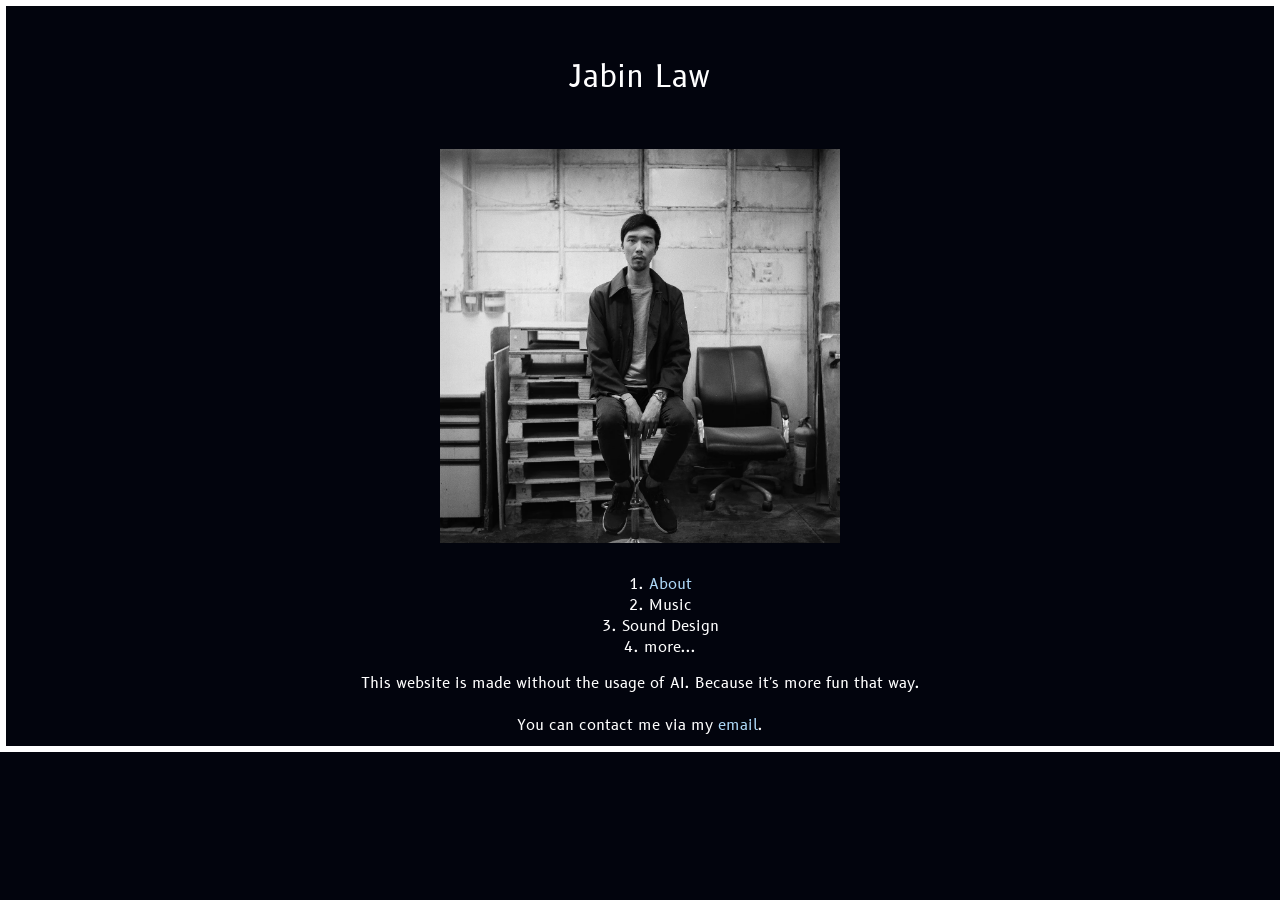
<file: index.html>
<!DOCTYPE html>
<html lang="">
<head>
<meta charset="UTF-8">
<meta name="viewport" content="width=device-width, initial-scale=1.0">
<meta name="generator" content="Silex v3.9.0">
<link rel="stylesheet" href="/css/index-608b41f8ab744a4ebac74db1b8467cc031f3ab329bedb25740cf00b127ea7d6e.css" />

<style>
/* Default link style */
a,
a:link,
a:visited {
  color: #ADD8F7;
  text-decoration: none;
  font-size: inherit;
  transition: color 0.2s ease, font-size 0.2s ease;
}

/* Hover effect */
a:hover {
  color: #79BDF2;
  font-size: 3.05em;
  text-decoration: none;
}

/* Keep links underline-free when clicked */
a:active {
  text-decoration: none;
}
</style>


<title>Jabin Law - Musician and Sound Designer</title>

<meta name="description" property="description" content="Official website of Jabin Law, proudly minimal, and not made by AI."/>
<link href="https://fonts.googleapis.com" rel="preconnect" ><link href="https://fonts.googleapis.com/css2" rel="preconnect" crossorigin ><link href="https://fonts.googleapis.com/css2?family=B612&display=swap" rel="stylesheet" ></head>
<body id="iezl"><A href="./" id="izkz" class="silex-default-text"><br/>Jabin Law<br/><br/></A><div id="i5d6" class="silex-default-container"><img id="iabob" src="/assets/tuning-in-jabin-law1.webp"/></div><div id="itvpbk" class="silex-default-container"><div id="iubv2k" class="silex-default-text"><ol id="isdpt"><li id="idnin"><a href="./about.html" id="ia5pi">About</a></li><li draggable="true" id="iyhy5e" class="gjs-selected">Music</li><li id="immmak"><span draggable="true">Sound Design</span></li><li id="i34hlx"><span draggable="true">more...</span></li></ol><div id="i8z5rf">This website is made without the usage of AI. Because it's more fun that way.<br/><br/>You can contact me via my <a href="mailto:jabinlaw@gmail.com" id="igxgxm">email</a>.</div></div></div></body>
</html>
</file>
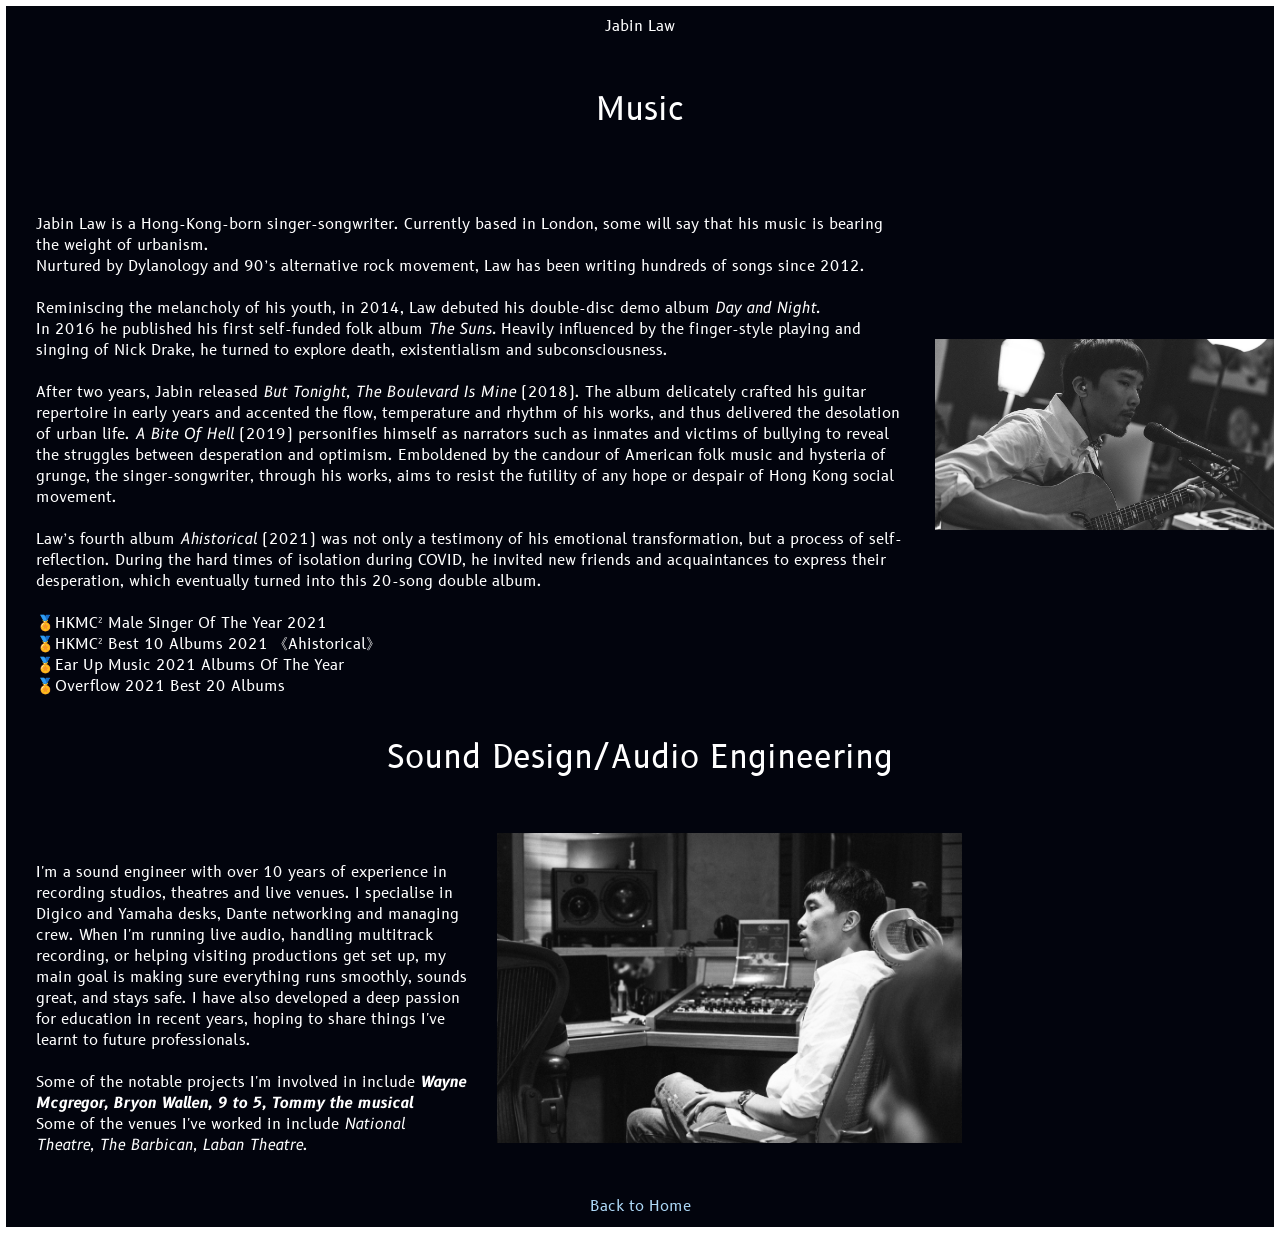
<file: about.html>
<!DOCTYPE html>
<html lang="">
<head>
<meta charset="UTF-8">
<meta name="viewport" content="width=device-width, initial-scale=1.0">
<meta name="generator" content="Silex v3.9.0">
<link rel="stylesheet" href="/css/about-53f5cb695410f08b267338288273dc31d4e51ba7fa54d8f82486b5815f9cb0c0.css" />

<style>
/* Default link style */
a,
a:link,
a:visited {
  color: #ADD8F7;
  text-decoration: none;
  font-size: inherit;
  transition: color 0.2s ease, font-size 0.2s ease;
}

/* Hover effect */
a:hover {
  color: #79BDF2;
  font-size: 3.05em;
  text-decoration: none;
}

/* Keep links underline-free when clicked */
a:active {
  text-decoration: none;
}
</style>


<title>Jabin Law - Musician and Sound Designer</title>

<meta name="description" property="description" content="Official website of Jabin Law, proudly minimal, and not made by AI."/>
<link href="https://fonts.googleapis.com" rel="preconnect" ><link href="https://fonts.googleapis.com/css2" rel="preconnect" crossorigin ><link href="https://fonts.googleapis.com/css2?family=B612&display=swap" rel="stylesheet" ></head>
<body id="i0adj"><A href="./" id="izkz-2" class="silex-default-text">Jabin Law</A><p dir="ltr" id="iku6e"></p><div id="i79u5" class="silex-default-container"><div id="iqh0mu" class="silex-default-text">Music</div><div class="silex-default-container" id="i4iyzj"><div id="ifykn" class="silex-default-text"><span id="i1op6"><b></b><br/></span><br/>Jabin Law is a Hong-Kong-born singer-songwriter. Currently based in London, some will say that his music is bearing the weight of urbanism.<br/>Nurtured by Dylanology and 90’s alternative rock movement, Law has been writing hundreds of songs since 2012.<br/><br/>Reminiscing the melancholy of his youth, in 2014, Law debuted his double-disc demo album <i>Day and Night.</i><br/>In 2016 he published his first self-funded folk album <i>The Suns.</i> Heavily influenced by the finger-style playing and singing of Nick Drake, he turned to explore death, existentialism and subconsciousness.<br/><br/>After two years, Jabin released <i>But Tonight, The Boulevard Is Mine</i> (2018). The album delicately crafted his guitar repertoire in early years and accented the flow, temperature and rhythm of his works, and thus delivered the desolation of urban life.  <i>A Bite Of Hell</i> (2019) personifies himself as narrators such as inmates and victims of bullying to reveal the struggles between desperation and optimism. Emboldened by the candour of American folk music and hysteria of grunge, the singer-songwriter, through his works, aims to resist the futility of any hope or despair of Hong Kong social movement.<br/><br/>Law’s fourth album <i>Ahistorical</i> (2021) was not only a testimony of his emotional transformation, but a process of self-reflection. During the hard times of isolation during COVID, he invited new friends and acquaintances to express their desperation, which eventually turned into this 20-song double album. <br/><br/>🏅HKMC² Male Singer Of The Year 2021<br/>🏅HKMC² Best 10 Albums 2021 《Ahistorical》<br/>🏅Ear Up Music 2021 Albums Of The Year<br/>🏅Overflow 2021 Best 20 Albums<span id="docs-internal-guid-713d857c-7fff-2b55-02d8-d74f95eb49c6"></span></div><img src="/assets/161882536653997-382760727.jpg" id="ieczro-2"/></div></div><div id="iqh0mu-2" class="silex-default-text">Sound Design/Audio Engineering</div><div class="silex-default-container" id="ifmqin"><div id="ifykn-2" class="silex-default-text"><br/><br/>I'm a sound engineer with over 10 years of experience in recording studios, theatres and live venues. I specialise in Digico and Yamaha desks, Dante networking and managing crew. When I'm running live audio, handling multitrack recording, or helping visiting productions get set up, my main goal is making sure everything runs smoothly, sounds great, and stays safe. I have also developed a deep passion for education in recent years, hoping to share things I've learnt to future professionals.<br/><br/>Some of the notable projects I'm involved in include <b><i>Wayne Mcgregor, Bryon Wallen, 9 to 5, Tommy the musical <br/></i></b>Some of the venues I've worked in include <i id="ilroea">National Theatre, The Barbican, Laban Theatre</i>. </div><img src="/assets/mic-03-129144558.jpg" id="ieczro"/></div><A id="iz86ff" href="./" class="silex-default-text">Back to Home</A></body>
</html>
</file>
<file: css/index-608b41f8ab744a4ebac74db1b8467cc031f3ab329bedb25740cf00b127ea7d6e.css>
* { box-sizing: border-box; } body {margin: 0;}.silex-default-container{min-height:100px;}.silex-default-text{padding:10px;}body{background-color:#02040d;border:6px solid;color:#ffffff;display:grid;font-family:"B612", sans-serif;font-size:15px;font-weight:400;text-align:center;text-decoration:blink wavy #8bbff6;}#izkz{color:#ffffff;font-family:"B612", sans-serif;font-size:30px;}#iabob{max-width:400px;}#iubv2k{color:#ffffff;font-family:"B612", sans-serif;text-decoration:blink wavy #c8d5ff;}#iyhy5e{list-style-position:inside;}#idnin{list-style-position:inside;}#i34hlx{list-style-position:inside;}#immmak{list-style-position:inside;}:root{--link:#3498db;}
</file>
<file: css/about-53f5cb695410f08b267338288273dc31d4e51ba7fa54d8f82486b5815f9cb0c0.css>
* { box-sizing: border-box; } body {margin: 0;}.silex-default-container{min-height:100px;}.silex-default-text{padding:10px;}body{background-color:#02040d;border:6px solid;color:#ffffff;display:grid;font-family:"B612", sans-serif;font-size:15px;font-weight:400;text-align:center;text-decoration:blink wavy #8bbff6;}#izkz-2{color:#ffffff;font-family:"B612", sans-serif;}#ifykn{color:#ffffff;padding:30px;text-align:left;}#iku6e{line-height:1.38;margin-bottom:12pt;margin-top:12pt;}#docs-internal-guid-713d857c-7fff-2b55-02d8-d74f95eb49c6{color:white;}:root{--link:#3498db;}#iqh0mu{font-size:32px;}#iqh0mu-2{font-size:32px;}#ifykn-2{color:#ffffff;padding:30px;text-align:left;max-width:491px;}#ieczro{object-fit:contain;width:465px;}#ifmqin{display:flex;}#i4iyzj{display:flex;}#ieczro-2{object-fit:contain;width:339px;}
</file>
